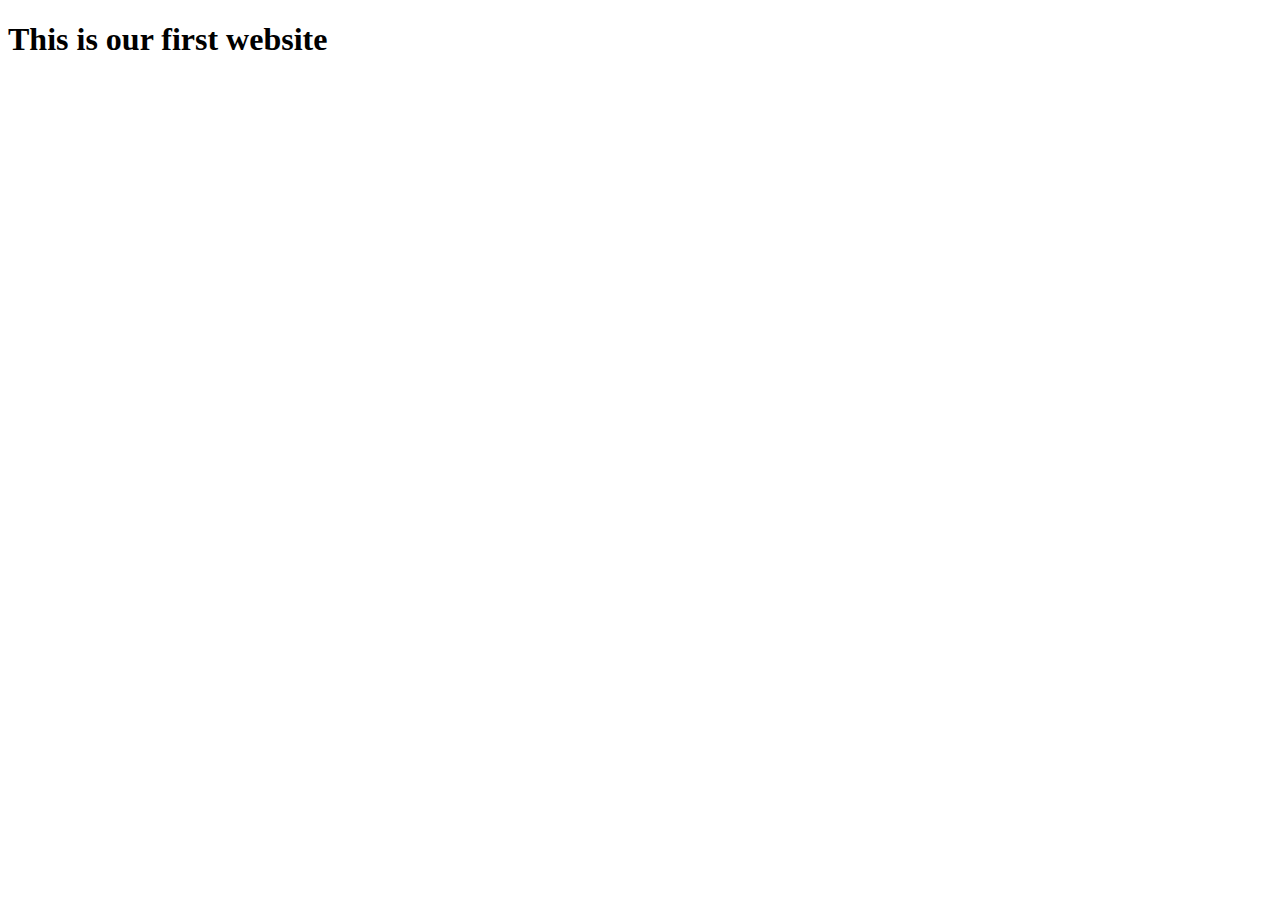
<file: frontend/index.html>
<!DOCTYPE html>
<html lang="en">
<head>
    <meta charset="UTF-8">
    <meta name="viewport" content="width=device-width, initial-scale=1.0">
    <title>This is first page</title>
</head>
<body>
    <h1>This is our first website</h1>
</body>
</html>
</file>
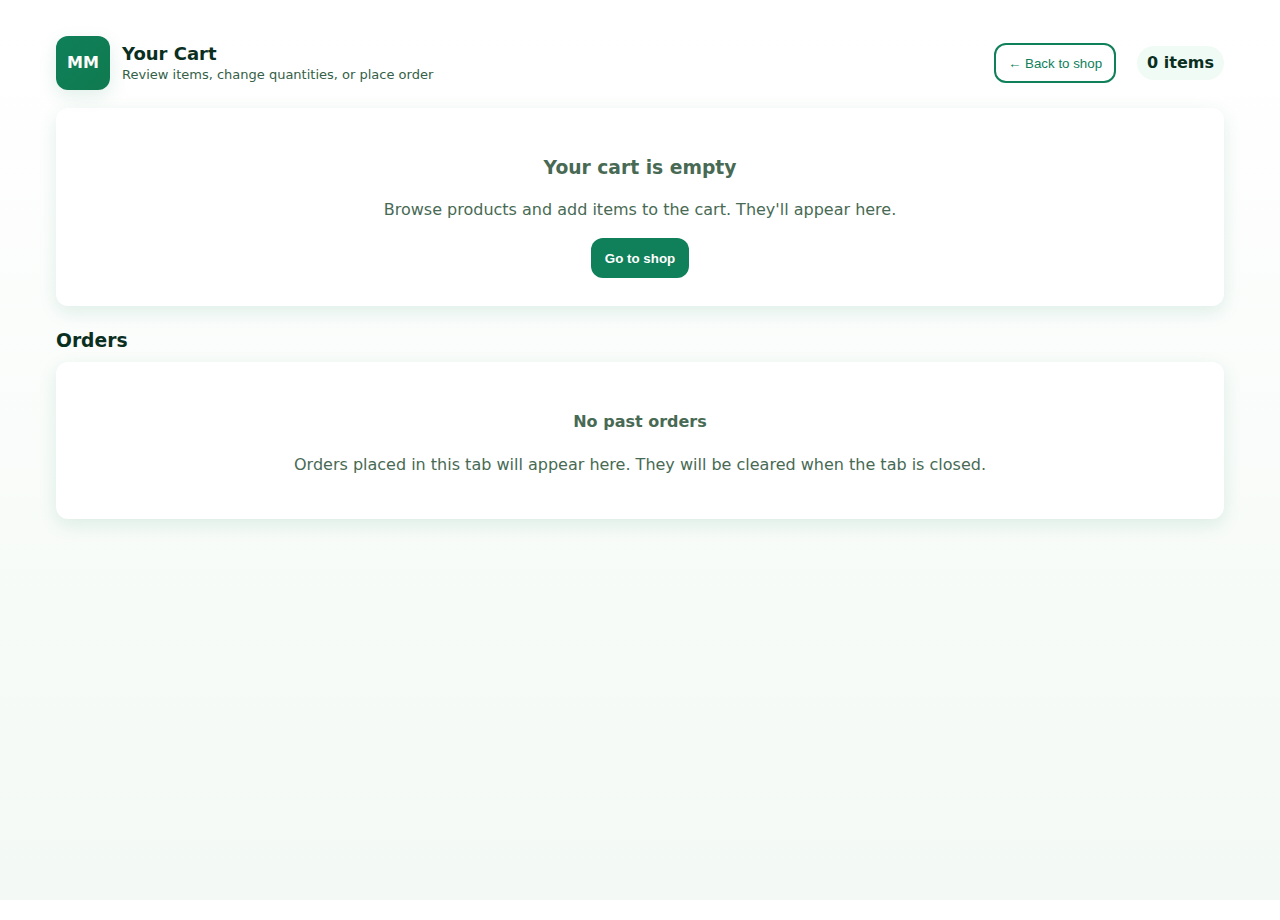
<file: frontend/customer/cart.html>
<!doctype html>
<html lang="en">
<head>
  <meta charset="utf-8" />
  <meta name="viewport" content="width=device-width, initial-scale=1" />
  <title>Millet Market — Cart & Orders</title>
  <link rel="stylesheet" href="customer.css">
  <style>
    /* small tweaks for orders area */
    .orders-wrap { margin-top: 22px; }
    .order-card { background:#fff;border-radius:12px;padding:12px;box-shadow:var(--shadow);margin-bottom:12px; }
    .order-meta { display:flex;justify-content:space-between;align-items:center;gap:12px }
    .order-items { margin-top:10px; border-top:1px dashed #e6efe4; padding-top:10px; display:none; }
    .order-items.open { display:block; }
    .small-muted { color:#6b7f6f;font-size:13px }
    .order-toggle { cursor:pointer; background:transparent;border:0;color:var(--green-2); font-weight:700; }
    .empty-note { padding:28px;text-align:center;color:#486a54;background:#fff;border-radius:12px;box-shadow:var(--shadow); }
  </style>
</head>
<body>
  <div class="wrap">
    <header>
      <div class="brand">
        <div class="logo">MM</div>
        <div>
          <h1>Your Cart</h1>
          <div class="sub">Review items, change quantities, or place order</div>
        </div>
      </div>

      <div class="controls">
        <button class="ghost" id="backBtn">← Back to shop</button>
        <div style="width:1px"></div>
        <div class="pill" id="cartCountPill">0 items</div>
      </div>
    </header>

    <main style="margin-top:18px">
      <section id="cartContent">
        <!-- Cart content injected by JS -->
      </section>

      <section class="orders-wrap" id="ordersSection">
        <h3 style="margin:12px 0 8px 0">Orders</h3>
        <div id="ordersList">
          <!-- orders injected here -->
        </div>
      </section>
    </main>

    <footer></footer>
  </div>

<script>
/* cart.html JS - cart persisted in localStorage, orders persisted in sessionStorage
   Orders will survive navigation and reloads in the same tab, and will be cleared
   when the tab is closed. */

const CART_KEY = 'mm_cart_v1';
const ORDERS_KEY = 'mm_orders_v1_session'; // use sessionStorage for orders

// --- storage helpers for cart (localStorage) ---
function loadCart(){
  try{
    const raw = localStorage.getItem(CART_KEY);
    if(!raw) return [];
    const parsed = JSON.parse(raw);
    if(Array.isArray(parsed)) return parsed;
    return [];
  }catch(e){
    return [];
  }
}
function saveCart(cart){ localStorage.setItem(CART_KEY, JSON.stringify(cart)); }

// --- storage helpers for orders (sessionStorage) ---
function loadOrders(){
  try{
    const raw = sessionStorage.getItem(ORDERS_KEY);
    if(!raw) return [];
    const parsed = JSON.parse(raw);
    if(Array.isArray(parsed)) return parsed;
    return [];
  }catch(e){
    return [];
  }
}
function saveOrders(orders){ sessionStorage.setItem(ORDERS_KEY, JSON.stringify(orders)); }

function formatRupee(v){ return '₹'+Number(v).toLocaleString('en-IN'); }
function formatDate(ts){
  const d = new Date(ts);
  const opts = { year:'numeric', month:'short', day:'numeric', hour:'2-digit', minute:'2-digit' };
  return d.toLocaleString('en-IN', opts);
}

// --- STATE ---
let cart = loadCart();
let orders = loadOrders(); // load from sessionStorage

const cartContent = document.getElementById('cartContent');
const ordersList = document.getElementById('ordersList');
const cartCountPill = document.getElementById('cartCountPill');

function renderCartPage(){
  cartContent.innerHTML = '';
  if(!cart.length){
    cartContent.innerHTML = `<div class="empty-note">
      <h3>Your cart is empty</h3>
      <p>Browse products and add items to the cart. They'll appear here.</p>
      <div style="margin-top:18px">
        <button class="btn" id="shopBtn">Go to shop</button>
      </div>
    </div>`;
    document.getElementById('shopBtn')?.addEventListener('click', ()=>location.href='customer.html');
    updateSummary();
    return;
  }

  // items list
  const listWrap = document.createElement('div');
  listWrap.style.display = 'flex';
  listWrap.style.flexDirection = 'column';
  listWrap.style.gap = '12px';

  cart.forEach(item=>{
    const row = document.createElement('div');
    row.className = 'cart-item';
    row.style.display = 'flex';
    row.style.justifyContent = 'space-between';
    row.style.alignItems = 'center';
    row.style.padding = '12px 0';
    row.innerHTML = `
      <div style="flex:1">
        <strong>${item.name}</strong>
        <div class='muted'>${item.provider} · ${formatRupee(item.price)}/${item.unit}</div>
      </div>
      <div style="text-align:right;min-width:190px">
        <div style="font-weight:800">${formatRupee(item.price * item.qty)}</div>
        <div style="margin-top:8px;display:flex;justify-content:flex-end;gap:8px;align-items:center">
          <button class="ghost qty-btn" data-id="${item.id}" data-action="dec">-</button>
          <span style="padding:6px 10px">${item.qty}</span>
          <button class="btn qty-btn" data-id="${item.id}" data-action="inc">+</button>
        </div>
      </div>
    `;
    listWrap.appendChild(row);
  });

  cartContent.appendChild(listWrap);

  // summary block
  const total = cart.reduce((s,i)=>s+i.price*i.qty,0);
  const summary = document.createElement('div');
  summary.style.marginTop = '18px';
  summary.style.display = 'flex';
  summary.style.justifyContent = 'space-between';
  summary.style.alignItems = 'center';
  summary.innerHTML = `
    <div><strong>Total:</strong> <span id="grandTotal">${formatRupee(total)}</span></div>
    <div style="display:flex;gap:8px">
      <button class="ghost" id="clearBtn">Clear</button>
      <button class="btn" id="placeOrderBtn">Place order</button>
    </div>
  `;
  cartContent.appendChild(summary);

  // wire qty buttons
  document.querySelectorAll('.qty-btn').forEach(b=>{
    b.addEventListener('click', e=>{
      const id = Number(b.getAttribute('data-id'));
      const action = b.getAttribute('data-action');
      const it = cart.find(x=>x.id===id);
      if(!it) return;
      if(action==='inc') it.qty++;
      else { it.qty--; if(it.qty<=0) cart = cart.filter(x=>x.id!==id); }
      saveCart(cart);
      renderCartPage();
      // notify other tabs about cart change
      localStorage.setItem('mm_cart_updated_at', Date.now());
    });
  });

  document.getElementById('clearBtn').addEventListener('click', ()=>{
    if(confirm('Clear cart?')){ cart=[]; saveCart(cart); renderCartPage(); localStorage.setItem('mm_cart_updated_at', Date.now()); }
  });

  document.getElementById('placeOrderBtn').addEventListener('click', ()=>{
    if(!cart.length){ alert('Cart is empty'); return; }
    // build order
    const order = {
      id: 'ORD-' + Date.now(),
      createdAt: Date.now(),
      items: cart.map(i=>({ id:i.id, name:i.name, price:i.price, unit:i.unit, qty:i.qty, provider:i.provider })),
      total: cart.reduce((s,i)=>s+i.price*i.qty,0),
      status: 'Placed'
    };
    // store order in sessionStorage (persist across navigation in same tab)
    orders.unshift(order); // newest first
    saveOrders(orders);

    // clear cart (persisted)
    cart = [];
    saveCart(cart);

    // update UI
    renderCartPage();
    renderOrders();

    // notify other tabs about cart change
    localStorage.setItem('mm_cart_updated_at', Date.now());

    alert('Order placed — thank you! Order ID: ' + order.id + '\nTotal: ' + formatRupee(order.total));
  });

  updateSummary();
}

function renderOrders(){
  ordersList.innerHTML = '';
  if(!orders.length){
    ordersList.innerHTML = `<div class="empty-note">
      <h4>No past orders</h4>
      <p>Orders placed in this tab will appear here. They will be cleared when the tab is closed.</p>
    </div>`;
    return;
  }

  orders.forEach(order=>{
    const card = document.createElement('div');
    card.className = 'order-card';
    card.innerHTML = `
      <div class="order-meta">
        <div>
          <div><strong>Order ${order.id}</strong></div>
          <div class="small-muted">${formatDate(order.createdAt)} · ${order.items.length} item(s)</div>
        </div>
        <div style="text-align:right">
          <div style="font-weight:800">${formatRupee(order.total)}</div>
          <div style="margin-top:8px">
            <button class="order-toggle" data-id="${order.id}">View items</button>
          </div>
        </div>
      </div>
      <div class="order-items" id="items-${order.id}">
        ${ order.items.map(it => `
          <div style="display:flex;justify-content:space-between;padding:10px 0;border-bottom:1px dashed #eef6ec">
            <div>
              <strong>${it.name}</strong>
              <div class="muted">${it.provider} · ${formatRupee(it.price)}/${it.unit}</div>
            </div>
            <div style="text-align:right">
              <div style="font-weight:800">${formatRupee(it.price * it.qty)}</div>
              <div style="margin-top:6px">${it.qty} ×</div>
            </div>
          </div>`).join('') }
        <div style="margin-top:10px" class="small-muted">Status: ${order.status}</div>
      </div>
    `;
    ordersList.appendChild(card);
  });

  // wire toggles
  document.querySelectorAll('.order-toggle').forEach(btn=>{
    btn.addEventListener('click', () => {
      const id = btn.getAttribute('data-id');
      const el = document.getElementById('items-' + id);
      if(!el) return;
      el.classList.toggle('open');
      btn.textContent = el.classList.contains('open') ? 'Hide items' : 'View items';
    });
  });
}

function updateSummary(){
  const count = cart.reduce((s,i)=>s+i.qty,0);
  cartCountPill.textContent = count + (count===1 ? ' item' : ' items');
}

// back button
document.getElementById('backBtn').addEventListener('click', ()=> location.href = 'customer.html');

// initial render
renderCartPage();
renderOrders();

// Keep cart in sync across tabs if cart changed elsewhere
window.addEventListener('storage', (e)=>{
  if(e.key === CART_KEY || e.key === 'mm_cart_updated_at'){
    cart = loadCart();
    renderCartPage();
  }
  // sessionStorage changes do not trigger 'storage' events across tabs,
  // and that's fine — orders are intended to be per-tab session.
});
</script>

</body>
</html>
</file>
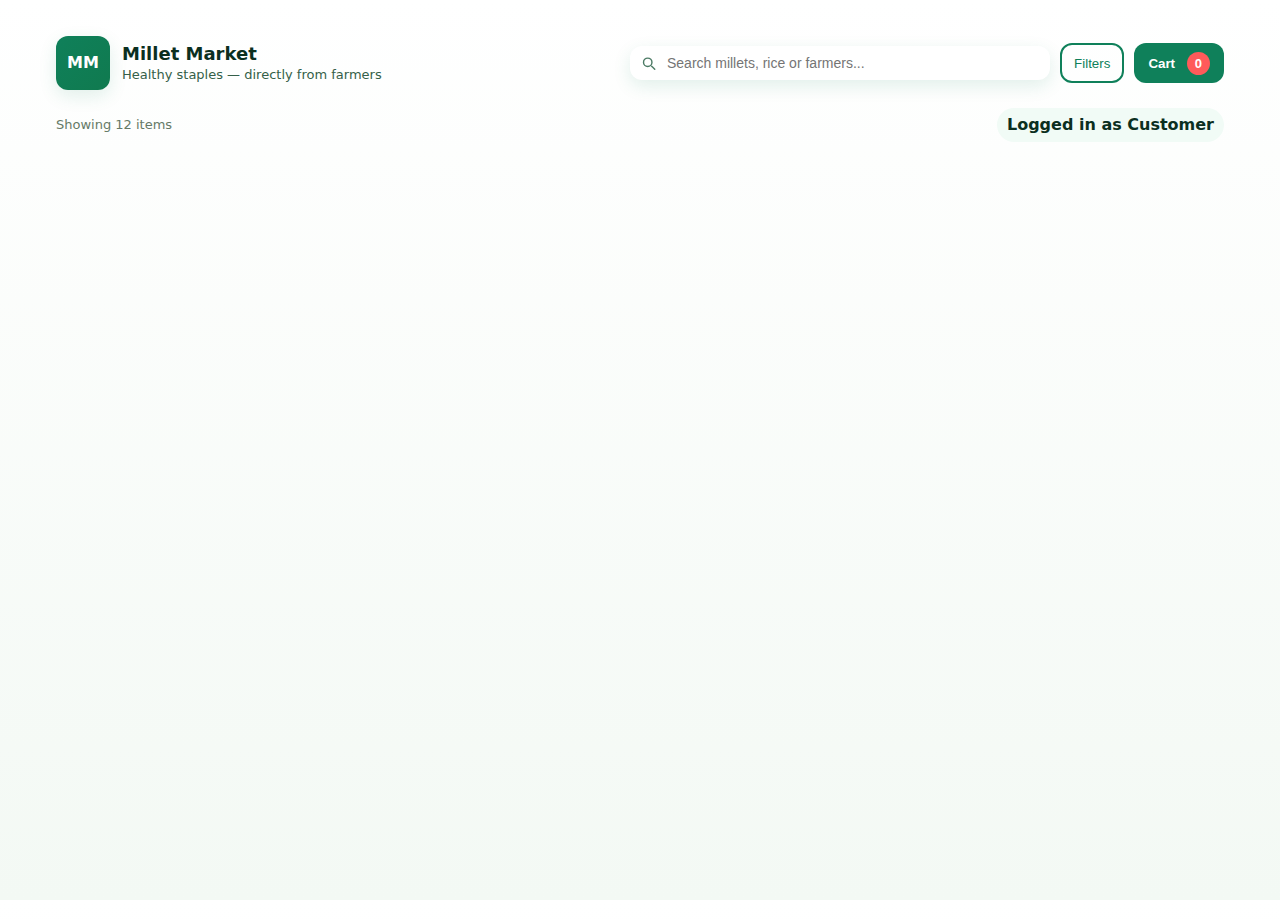
<file: frontend/customer/customer.html>
<!doctype html>
<html lang="en">
<head>
  <meta charset="utf-8" />
  <meta name="viewport" content="width=device-width, initial-scale=1" />
  <title>Millet Market — Customer Portal</title>
  <link rel="stylesheet" href="customer.css">
</head>

<body>
  <div class="wrap">
    <header>
      <div class="brand">
        <div class="logo">MM</div>
        <div>
          <h1>Millet Market</h1>
          <div class="sub">Healthy staples — directly from farmers</div>
        </div>
      </div>

      <div class="controls">
        <div class="search">
          <svg width="18" height="18" viewBox="0 0 24 24" fill="none">
            <path d="M21 21l-4.35-4.35" stroke="#4b7a64" stroke-width="2"
              stroke-linecap="round" stroke-linejoin="round"></path>
            <circle cx="11" cy="11" r="6" stroke="#4b7a64" stroke-width="2"></circle>
          </svg>
          <input id="searchInput" placeholder="Search millets, rice or farmers..." />
        </div>
        <button class="ghost" id="filterBtn">Filters</button>
        <!-- Opens cart page -->
        <button class="btn" id="openCart">Cart <span id="cartCount" class="cart-badge">0</span></button>
      </div>
    </header>

    <main>
      <section style="margin-top:18px;display:flex;align-items:center;justify-content:space-between;gap:16px">
        <div class="muted">Showing <span id="resultCount">12</span> items</div>
        <div class="pill">Logged in as <strong>Customer</strong></div>
      </section>

      <section class="grid" id="productsGrid">
        <!-- product cards injected by JS -->
      </section>
    </main>

    <footer></footer>
  </div>

  <!-- PRODUCT DETAILS MODAL -->
  <div class="overlay" id="overlay">
    <div class="modal" role="dialog" aria-modal="true" id="modal">
      <button class="close-btn" id="closeModal">✕</button>
      <div class="left">
        <div id="modalImage" class="thumb" style="height:320px;border-radius:12px"></div>
        <div style="margin-top:12px" id="modalTags"></div>
      </div>

      <div class="right">
        <h2 id="modalTitle"></h2>
        <div class="muted" id="modalFarmer"></div>
        <div style="margin:12px 0;font-size:18px;font-weight:800;color:var(--green-2)" id="modalPrice"></div>
        <p id="modalDesc" class="muted"></p>

        <div style="margin-top:12px;display:flex;gap:8px;align-items:center">
          <button class="btn" id="addToCartBtn">Add to cart</button>
          <button class="link-like" id="buyNowBtn">Buy now</button>
        </div>

        <div style="margin-top:18px">
          <div style="display:flex;align-items:center;gap:8px">
            <strong>Ratings:</strong> <div id="modalRating" class="stars"></div>
          </div>
          <div style="margin-top:8px;color:#355f49">
            Farmer contact: <span id="farmerContact" class="muted"></span>
          </div>
        </div>
      </div>
    </div>
  </div>

  <!-- Toast notification -->
  <div id="toast" class="toast" aria-live="polite" aria-atomic="true"></div>

  <script src="customer.js"></script>
</body>
</html>
</file>
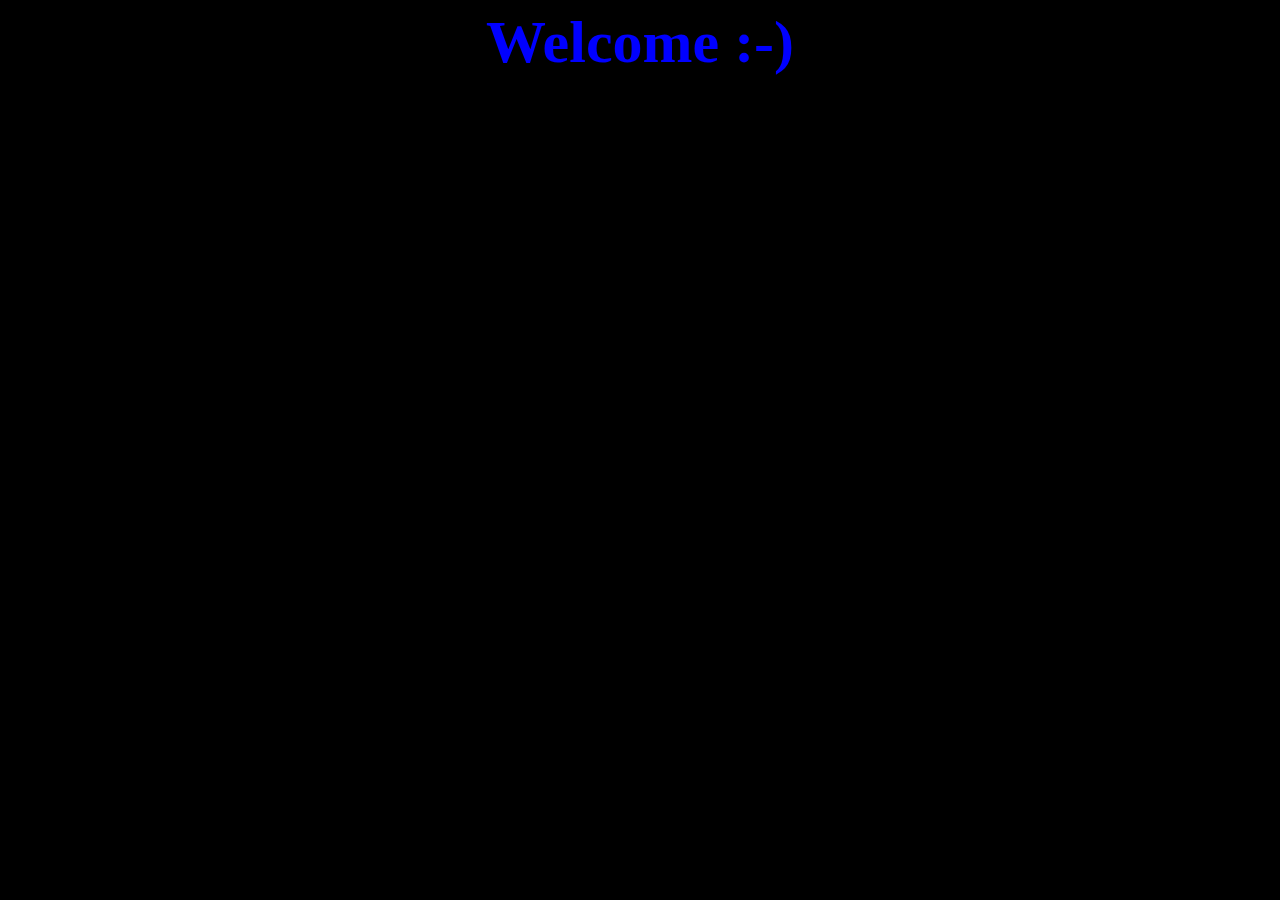
<file: frontend/module1/website/templates/welcome.html>
<html>
    <head>
        <title>Welcome Page</title>
        <style>
            body{
                background-color: black;
                color: blue;
                font-size: 30px;
            }
        </style>
    </head>
    <body>
        <center><h1>Welcome :-)</h1></center>
    </body>

</html>
</file>
<file: frontend/customer/customer.css>
/* ===== Global ===== */
:root{
  --green-1:#0f805a;
  --green-2:#107a4f;
  --muted:#f6fbf7;
  --card:#ffffff;
  --accent:#e8f8ef;
  --glass: rgba(255,255,255,0.7);
  --shadow: 0 6px 18px rgba(15, 128, 90, 0.12);
  --radius:14px;
  --max-width:1200px;
  font-family: Inter, ui-sans-serif, system-ui, -apple-system, "Segoe UI", Roboto, "Helvetica Neue", Arial;
  --gap:18px;
}
*{box-sizing:border-box}
html,body{height:100%}
body{
  margin:0;
  background:linear-gradient(180deg,#ffffff 0%, #f3f9f4 100%);
  color:#0b2f1f;
  -webkit-font-smoothing:antialiased; -moz-osx-font-smoothing:grayscale;
  font-size:16px;
  line-height:1.35;
}
/* ===== Blur background when modal is active ===== */
body.modal-open .wrap,
body.modal-open header,
body.modal-open main,
body.modal-open footer {
  filter: blur(6px);
  transition: filter 0.25s ease;
  pointer-events: none; /* disable clicking behind modal */
}

.overlay {
  backdrop-filter: blur(4px); /* smooth blur on overlay */
  -webkit-backdrop-filter: blur(4px);
}

.wrap{max-width:var(--max-width);margin:20px auto;padding:16px}

/* ===== Header ===== */
header{display:flex;align-items:center;justify-content:space-between;gap:12px}
.brand{display:flex;align-items:center;gap:12px}
.logo{width:54px;height:54px;border-radius:12px;background:linear-gradient(135deg,var(--green-1),var(--green-2));display:flex;align-items:center;justify-content:center;color:white;font-weight:700;box-shadow:var(--shadow);flex-shrink:0}
h1{margin:0;font-size:18px}
.sub{font-size:13px;color:#355f49}

/* ===== Search & Controls ===== */
.controls{display:flex;gap:10px;align-items:center}
.search{background:var(--card);padding:8px 10px;border-radius:12px;box-shadow:var(--shadow);display:flex;align-items:center;gap:8px;width:420px;max-width:46vw}
.search input{border:0;outline:0;background:transparent;font-size:14px;width:100%}
.btn{background:var(--green-1);color:white;padding:10px 14px;border-radius:12px;border:0;cursor:pointer;font-weight:600;min-height:40px}
.ghost{background:transparent;border:2px solid var(--green-1);color:var(--green-1);padding:8px 12px;border-radius:12px;cursor:pointer;min-height:40px}

/* ===== Grid ===== */
.grid{display:grid;grid-template-columns:repeat(auto-fit,minmax(220px,1fr));gap:var(--gap);margin-top:18px}
.card{background:var(--card);border-radius:16px;padding:12px;box-shadow:var(--shadow);transition:transform .18s ease, box-shadow .18s ease;display:flex;flex-direction:column;justify-content:space-between;min-height:320px}
.card:hover{transform:translateY(-6px)}
.thumb{height:160px;border-radius:12px;background-size:cover;background-position:center;margin-bottom:10px}
.meta{display:flex;align-items:center;justify-content:space-between;gap:8px}
.title{font-weight:700}
.price{font-weight:800;color:var(--green-2)}
.tag{background:var(--accent);padding:6px 8px;border-radius:10px;font-size:12px}
.actions{display:flex;gap:8px;margin-top:12px;flex-wrap:wrap}
.link-like{background:transparent;border:0;color:var(--green-2);cursor:pointer;font-weight:600;padding:8px}

/* ===== Modal (detail) ===== */
.overlay{position:fixed;inset:0;background:rgba(5,10,8,0.45);display:none;align-items:center;justify-content:center;padding:20px;z-index:1200}
.modal{background:white;border-radius:16px;max-width:900px;width:100%;box-shadow:0 30px 80px rgba(0,0,0,0.35);display:grid;grid-template-columns:1fr 1fr;gap:18px;padding:20px;position:relative}
.modal .left{padding:8px}
.modal .right{padding:8px}
.close-btn{position:absolute;right:18px;top:12px;background:#fff;border-radius:50%;width:40px;height:40px;border:0;cursor:pointer;box-shadow:var(--shadow)}

/* Make modal content more touch-friendly */
.modal h2{font-size:20px;margin:6px 0}
.modal p{font-size:15px}
.modal .btn{padding:12px 16px;min-width:120px}
.modal .link-like{padding:10px}

/* ===== Cart ===== */
.cart-badge{background:#ff5a5a;color:white;padding:4px 8px;border-radius:999px;font-weight:700;font-size:13px;margin-left:8px}
.cart-panel{position:fixed;right:20px;bottom:20px;width:380px;background:linear-gradient(180deg,#ffffff,#fbfff9);border-radius:14px;padding:12px;box-shadow:0 18px 50px rgba(0,0,0,0.18);z-index:1100}
.cart-item{display:flex;gap:12px;align-items:center;padding:8px 0;border-bottom:1px dashed #e6efe4}
.cart-item:last-child{border-bottom:0}

/* ===== Footer ===== */
footer{margin-top:26px;padding:14px;text-align:center;color:#3a6a52}

/* ===== Utilities ===== */
.muted{color:#657a67;font-size:13px}
.pill{display:inline-block;padding:6px 10px;border-radius:999px;background:#f1fbf6;font-weight:700}
.stars{display:inline-flex;gap:4px;align-items:center}
.star{font-size:16px;color:#d6d6d6}
.star.on{color:gold}
.card { cursor: pointer; }

/* ===== Accessibility & touch targets ===== */
button, .link-like, input { -webkit-tap-highlight-color: rgba(0,0,0,0.06); }
button { touch-action: manipulation; }

/* ===== Responsive adjustments ===== */

/* Medium screens (tablet) */
@media (max-width: 880px) {
  .wrap{padding:14px;margin:14px auto}
  .search{width:100%;max-width:unset}
  .controls{flex-wrap:wrap;gap:10px}
  .brand .logo{width:48px;height:48px}
  .modal{grid-template-columns:1fr;max-width:680px;padding:16px}
  .card{min-height:300px}
}

/* Mobile - primary adjustments */
@media (max-width: 600px) {
  /* Header stacks */
  header{flex-direction:column;align-items:flex-start;gap:12px}
  .controls{width:100%;display:flex;justify-content:space-between;align-items:center}
  .search{flex:1;max-width:100%}
  .grid{grid-template-columns:repeat(1,1fr);gap:14px}
  .thumb{height:190px}
  .card{padding:14px;min-height:unset}
  .meta{flex-direction:column;align-items:flex-start;gap:8px}
  .actions{width:100%;justify-content:space-between}
  .btn, .ghost{min-height:44px;padding:10px 14px;border-radius:12px}
  .modal{width:100%;height:auto;border-radius:12px;padding:14px;align-self:flex-end}
  .modal .thumb{height:260px;border-radius:10px}
  .modal .btn{width:48%}
  .modal .link-like{width:48%;text-align:center}

  /* Cart becomes bottom sheet full width */
  .cart-panel{
    left:0; right:0; bottom:0; width:100%; border-radius:14px 14px 0 0; padding:16px; max-height:62vh; overflow:auto;
  }

  /* Increase tap targets for cart controls inside items */
  .cart-item{padding:12px 0}
  .cart-item .ghost, .cart-item .btn {padding:8px 10px}
}

/* Very small devices */
@media (max-width:420px) {
  :root{font-size:15px}
  .logo{width:46px;height:46px}
  .search input{font-size:13px}
  .modal h2{font-size:18px}
  .thumb{height:170px}
  .modal .thumb{height:220px}
  .btn{font-size:15px;padding:10px 12px}
  .cart-panel{padding:12px}
}
</file>
